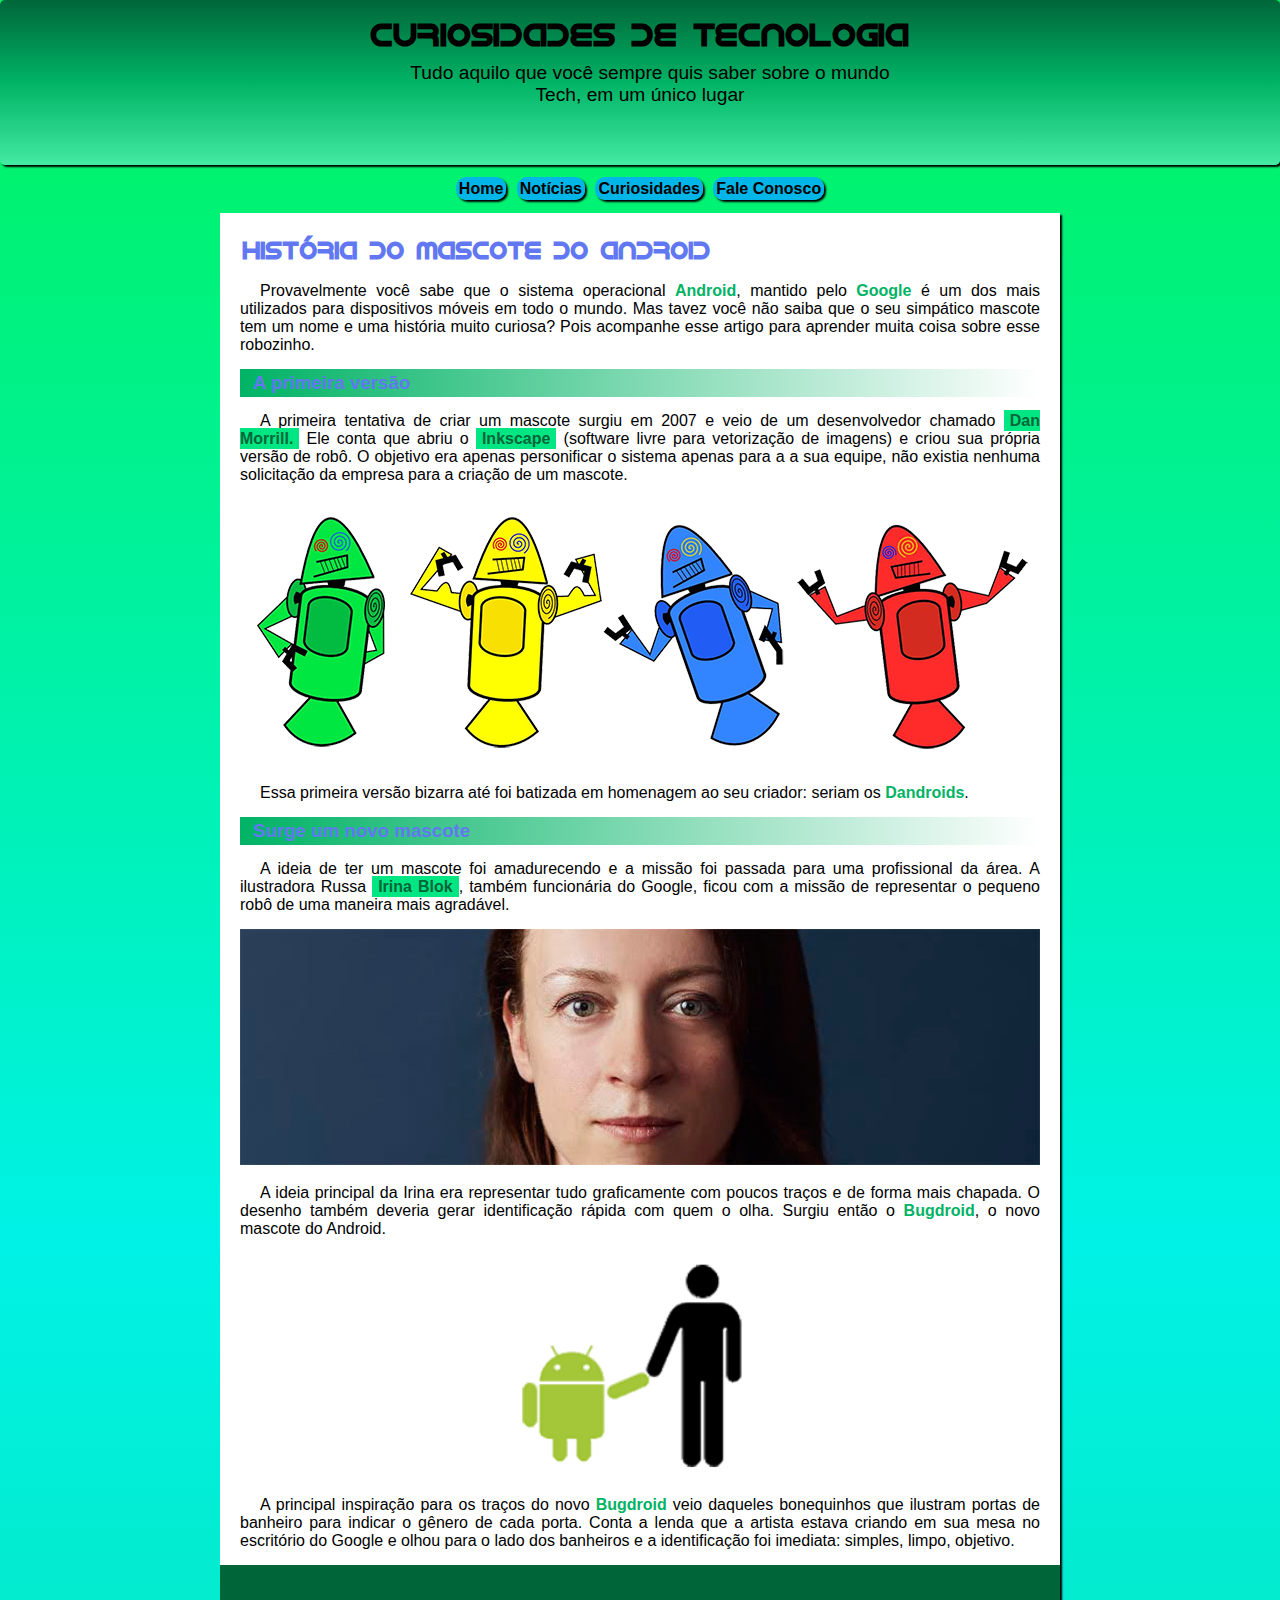
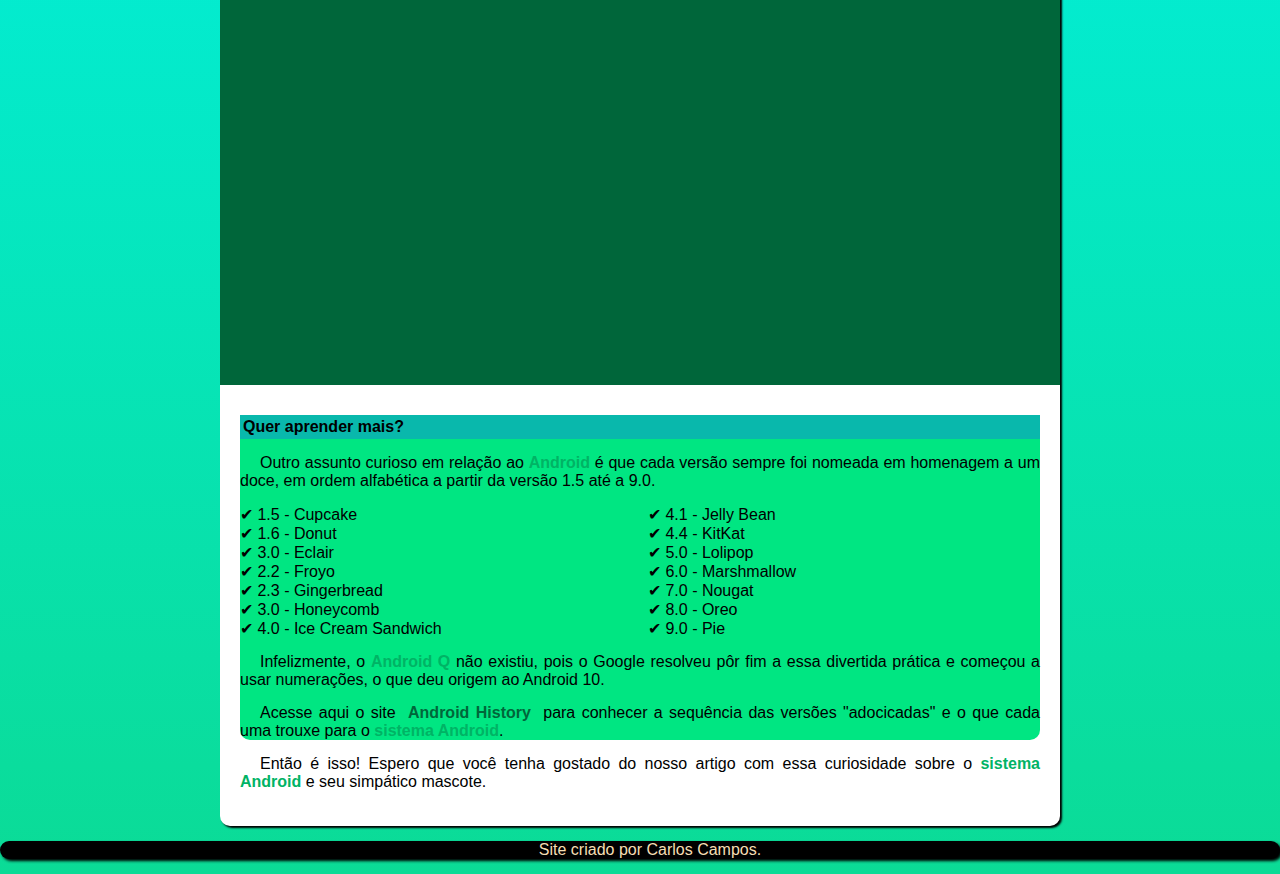
<file: desafio010/Index.html>
<!DOCTYPE html>
<html lang="pt-br">

<head>
    <meta charset="UTF-8">
    <meta name="viewport" content="width=device-width, initial-scale=1">
    
      <link rel="shortcut icon" href="imagem/favicon.ico" type="image/x-icon" />
    
    <title>Curiosidades de Tecnologia</title>
    <link rel="stylesheet" href="style.css" type="text/css" media="all" />
</head>

<body> 
    <header>
        <h1>Curiosidades de Tecnologia</h1>
        <p>Tudo aquilo que você sempre quis saber sobre o mundo Tech, em um único lugar</p>
    </header>
        <nav>
            <a href="#">Home</a>
            <a href="#">Notícias</a>
            <a href="#">Curiosidades</a>
            <a href="#">Fale Conosco</a>
            
        </nav>
    
    <main>
        
            <article>
                
                    <h2>História do Mascote do Android</h2>
                    <p>Provavelmente você sabe que o sistema operacional <strong>Android</strong>, mantido pelo <strong>Google</strong> é um dos mais utilizados para dispositivos móveis em todo o mundo. Mas tavez você não saiba que o seu simpático mascote tem um nome e uma história muito curiosa? Pois acompanhe esse artigo para aprender muita coisa sobre esse robozinho.</p>
                
            
           
                <h3>A primeira versão</h3>
                <p>A primeira tentativa de criar um mascote surgiu em 2007 e veio de um desenvolvedor chamado <a href="https://www.google.com.br/url?sa=t&source=web&rct=j&url=https://androidcommunity.com/dan-morrill-shows-us-the-android-mascot-that-almost-was-20130103/amp/&ved=2ahUKEwjSq_34t-z1AhWZH7kGHb54CNAQFnoECDEQAQ&usg=AOvVaw3NimHVRPpgGJEwtj0WBh3T" target="blank"> Dan Morrill.</a> Ele conta que abriu o <a href="https://inkscape.org/pt-br/" target="blank"> Inkscape</a> (software livre para vetorização de imagens) e criou sua própria versão de robô. O objetivo era apenas personificar o sistema apenas para a a sua equipe, não existia nenhuma solicitação da empresa para a criação de um mascote.</p>
                
                <picture>
                    <source srcset="imagem/dan-droids-pq.png" type="image/png" media="(max-width: 700px)" />
                   <img src="imagem/dan-droids.png" width="350" alt="Android" />
                </picture>
                <p>Essa primeira versão bizarra até foi batizada em homenagem ao seu criador: seriam os <strong>Dandroids</strong>.</p>
                
            
                <h3>Surge um novo mascote</h3>
                <p>A ideia de ter um mascote foi amadurecendo e a missão foi passada para uma profissional da área. A ilustradora Russa <a href="https://www.irinablok.com/android" target="blank"> Irina Blok</a>, também funcionária do Google, ficou com a missão de representar o pequeno robô de uma maneira mais agradável.</p>
                
               <picture>
                    <source srcset="imagem/irina-blok-pq.jpg" type="image/jpg" media="(max-width: 700px)" />
                    <img src="imagem/irina-blok.jpg" width="350" alt="irina" />
               </picture>
                    
                    <p>A ideia principal da Irina era representar tudo graficamente com poucos traços e de forma mais chapada. O desenho também deveria gerar identificação rápida com quem o olha. Surgiu então o <strong>Bugdroid</strong>, o novo mascote do Android.</p>
                    <img src="imagem/bugdroid.png" class="pequeno" alt="Android" /> 
                    <p>A principal inspiração para os traços do novo <strong>Bugdroid</strong> veio daqueles bonequinhos que ilustram portas de banheiro para indicar o gênero de cada porta. Conta a lenda que a artista estava criando em sua mesa no escritório do Google e olhou para o lado dos banheiros e a identificação foi imediata: simples, limpo, objetivo.</p>
            
                 <div class="video">
                     
                 
                        
                <iframe width="350" height="315" src="https://www.youtube.com/embed/l2UDgpLz20M" title="YouTube video player" frameborder="0" allow="accelerometer; autoplay; clipboard-write; encrypted-media; gyroscope; picture-in-picture" allowfullscreen></iframe>
                 </div>
            <aside>
                <h4>Quer aprender mais? </h4>
                <p>Outro assunto curioso em relação ao <strong>Android</strong> é que cada versão sempre foi nomeada em homenagem a um doce, em ordem alfabética a partir da versão 1.5 até a 9.0.</p>
                <ul>
                    <li>1.5 - Cupcake</li>
                    <li>1.6 - Donut</li>
                    <li>3.0 - Eclair</li>
                    <li>2.2 - Froyo</li>
                    <li>2.3 - Gingerbread</li>
                    <li>3.0 - Honeycomb</li>
                    <li>4.0 - Ice Cream Sandwich</li>
                    <li>4.1 - Jelly Bean</li>
                    <li>4.4 - KitKat</li>
                    <li>5.0 - Lolipop</li>
                    <li>6.0 - Marshmallow</li>
                    <li>7.0 - Nougat</li>
                    <li>8.0 - Oreo</li>
                    <li>9.0 - Pie</li>
                </ul>
                <p>Infelizmente, o <strong>Android Q</strong> não existiu, pois o Google resolveu pôr fim a essa divertida prática e começou a usar numerações, o que deu origem ao Android 10.</p>
                <p>Acesse aqui o site <a href="https://www.android.com/intl/pt_pt/history/#/marshmallow"> Android History</a> para conhecer a sequência das versões "adocicadas" e o que cada uma trouxe para o <strong>sistema Android</strong>.</p>
            </aside>
            
                <p>Então é isso! Espero que você tenha gostado do nosso artigo com essa curiosidade sobre o <strong>sistema Android</strong> e seu simpático mascote.</p>
            </article>
            
        
    
    
    </main>
    <footer>
        <p class="fim">Site criado por Carlos Campos.</p>
        
    </footer>

</body>

</html>
</file>
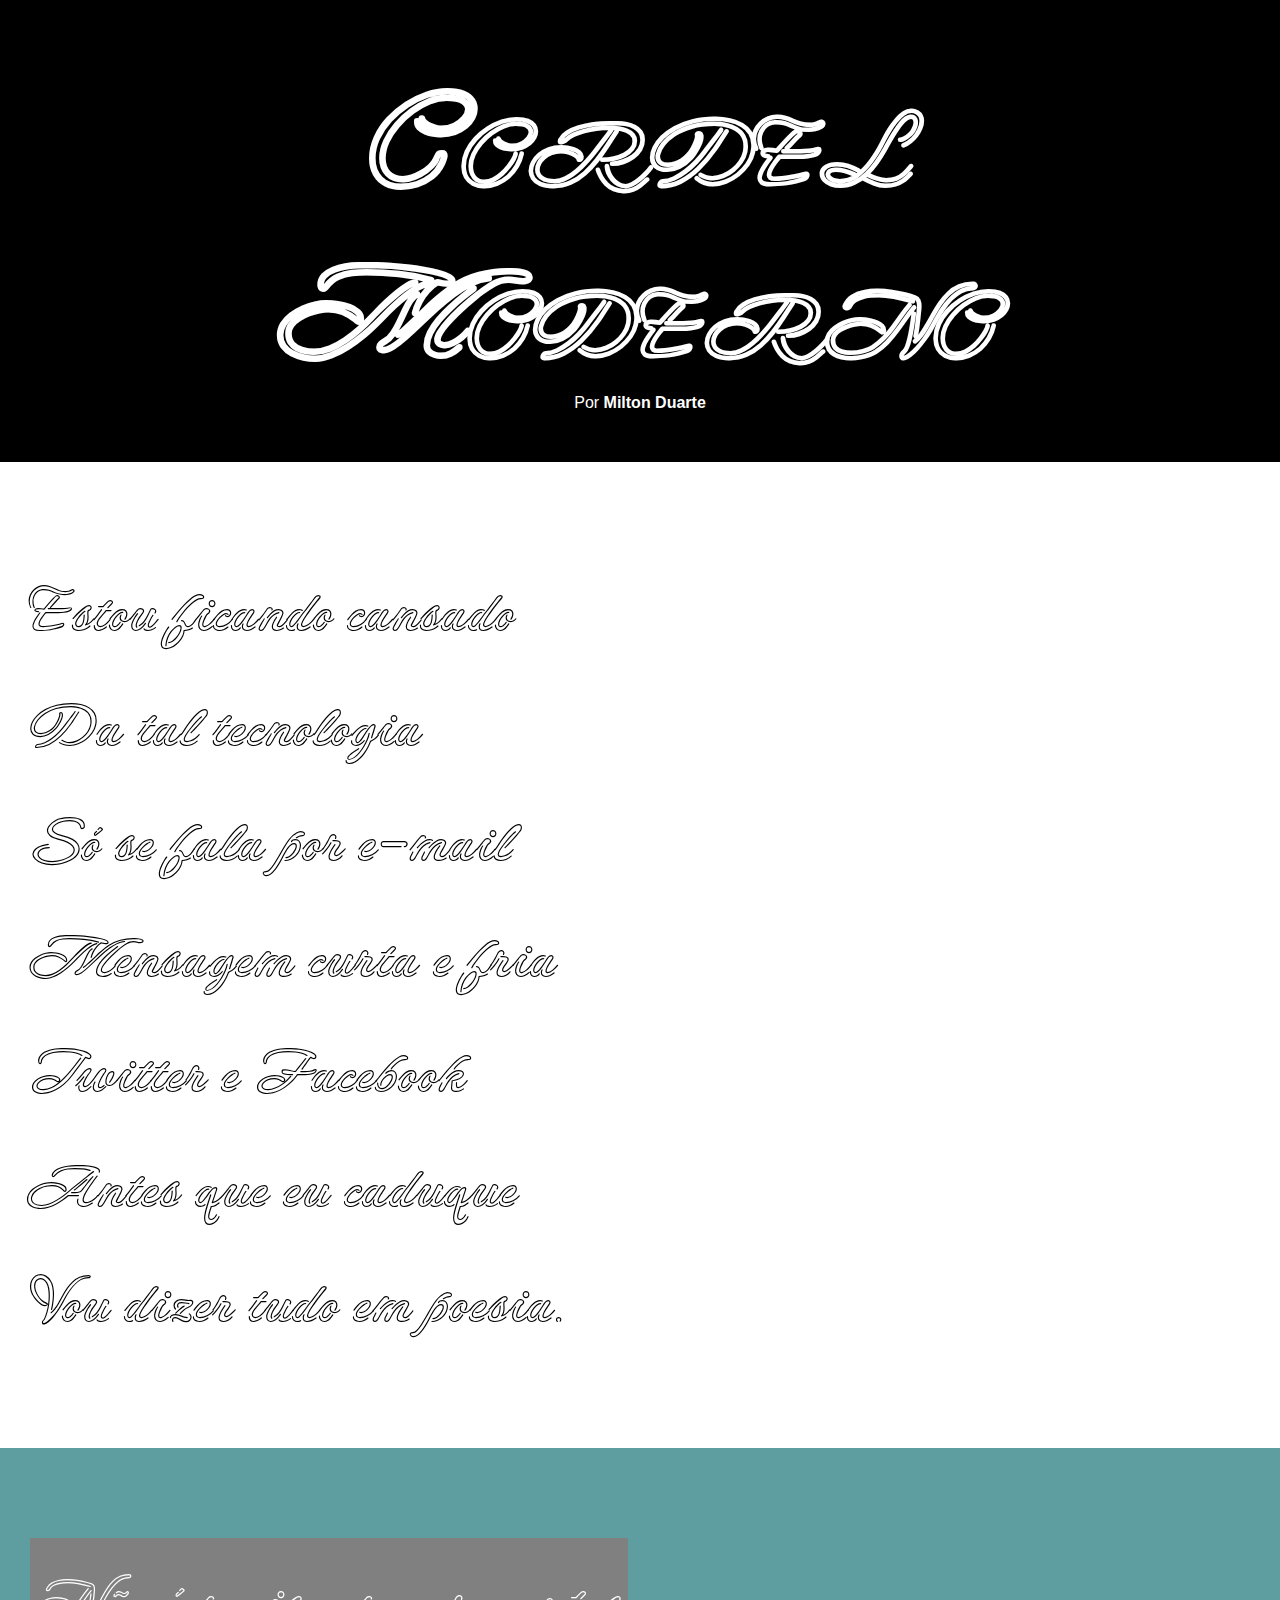
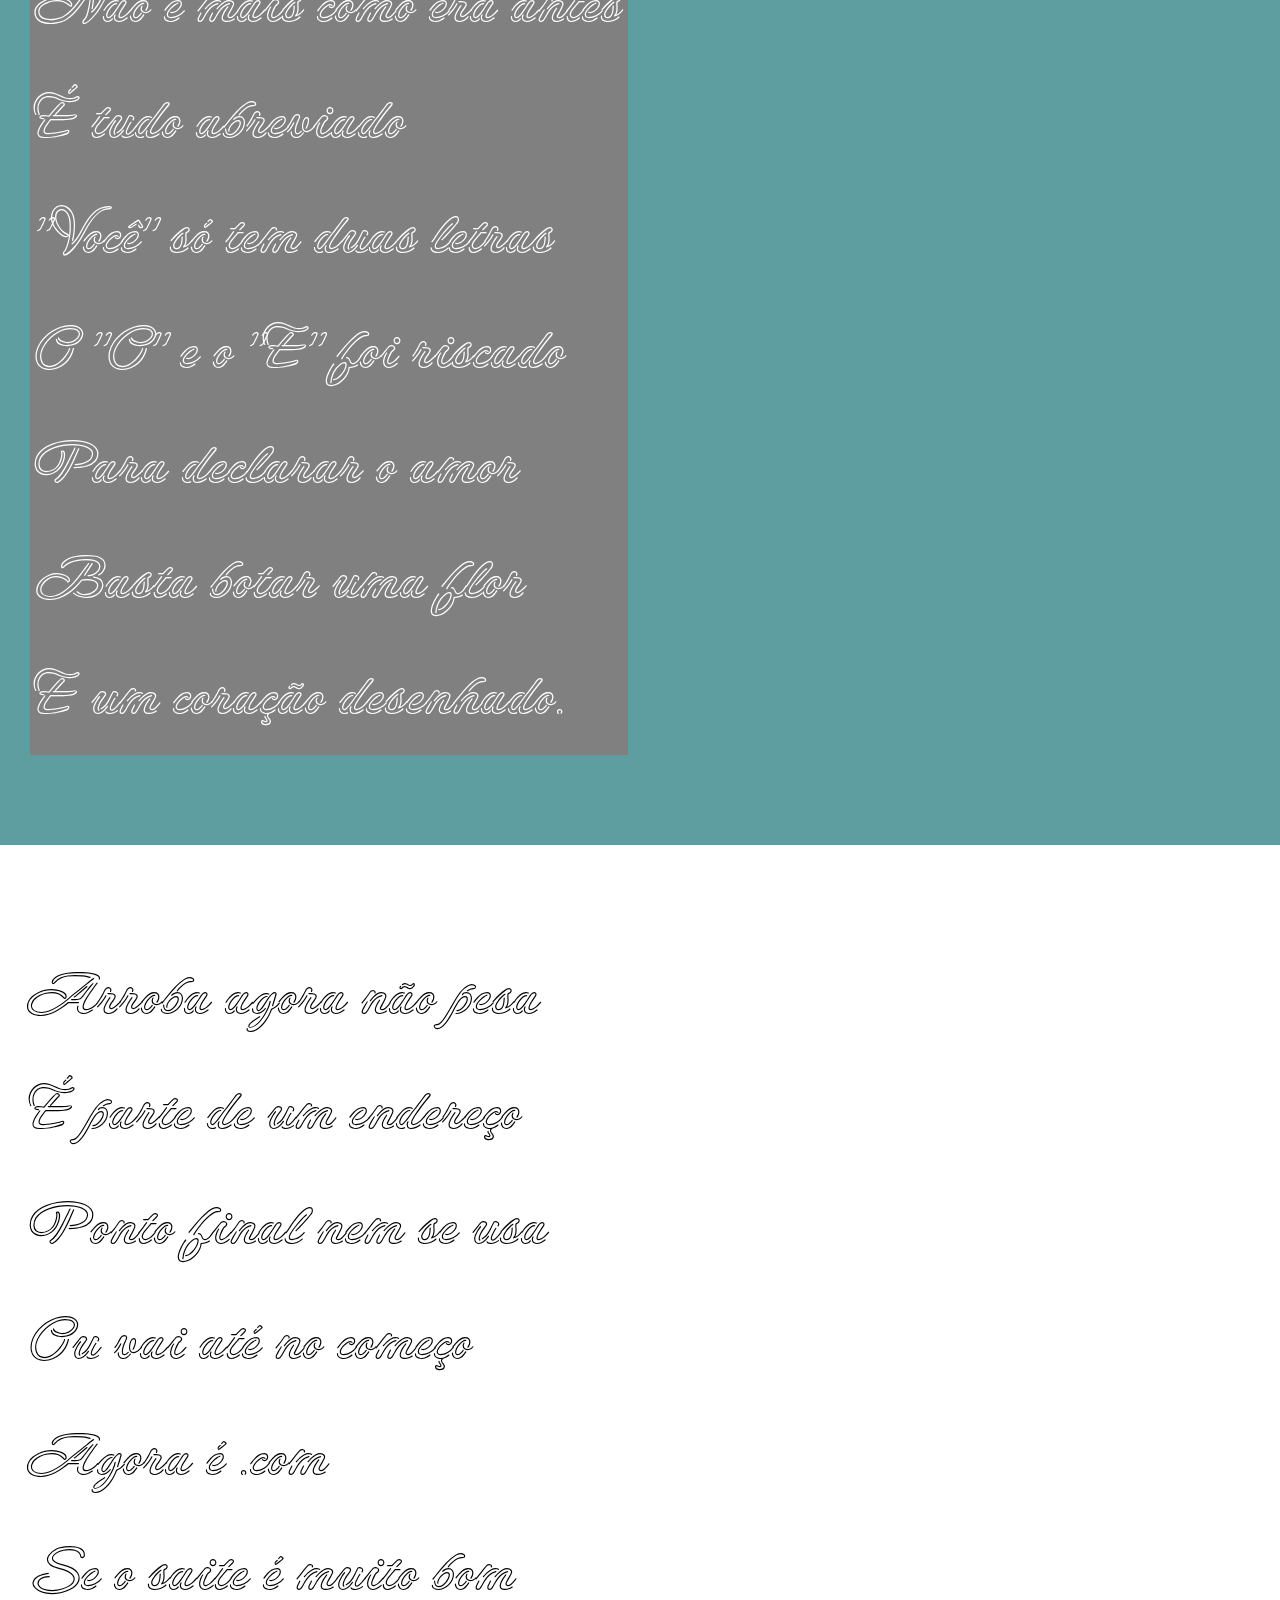
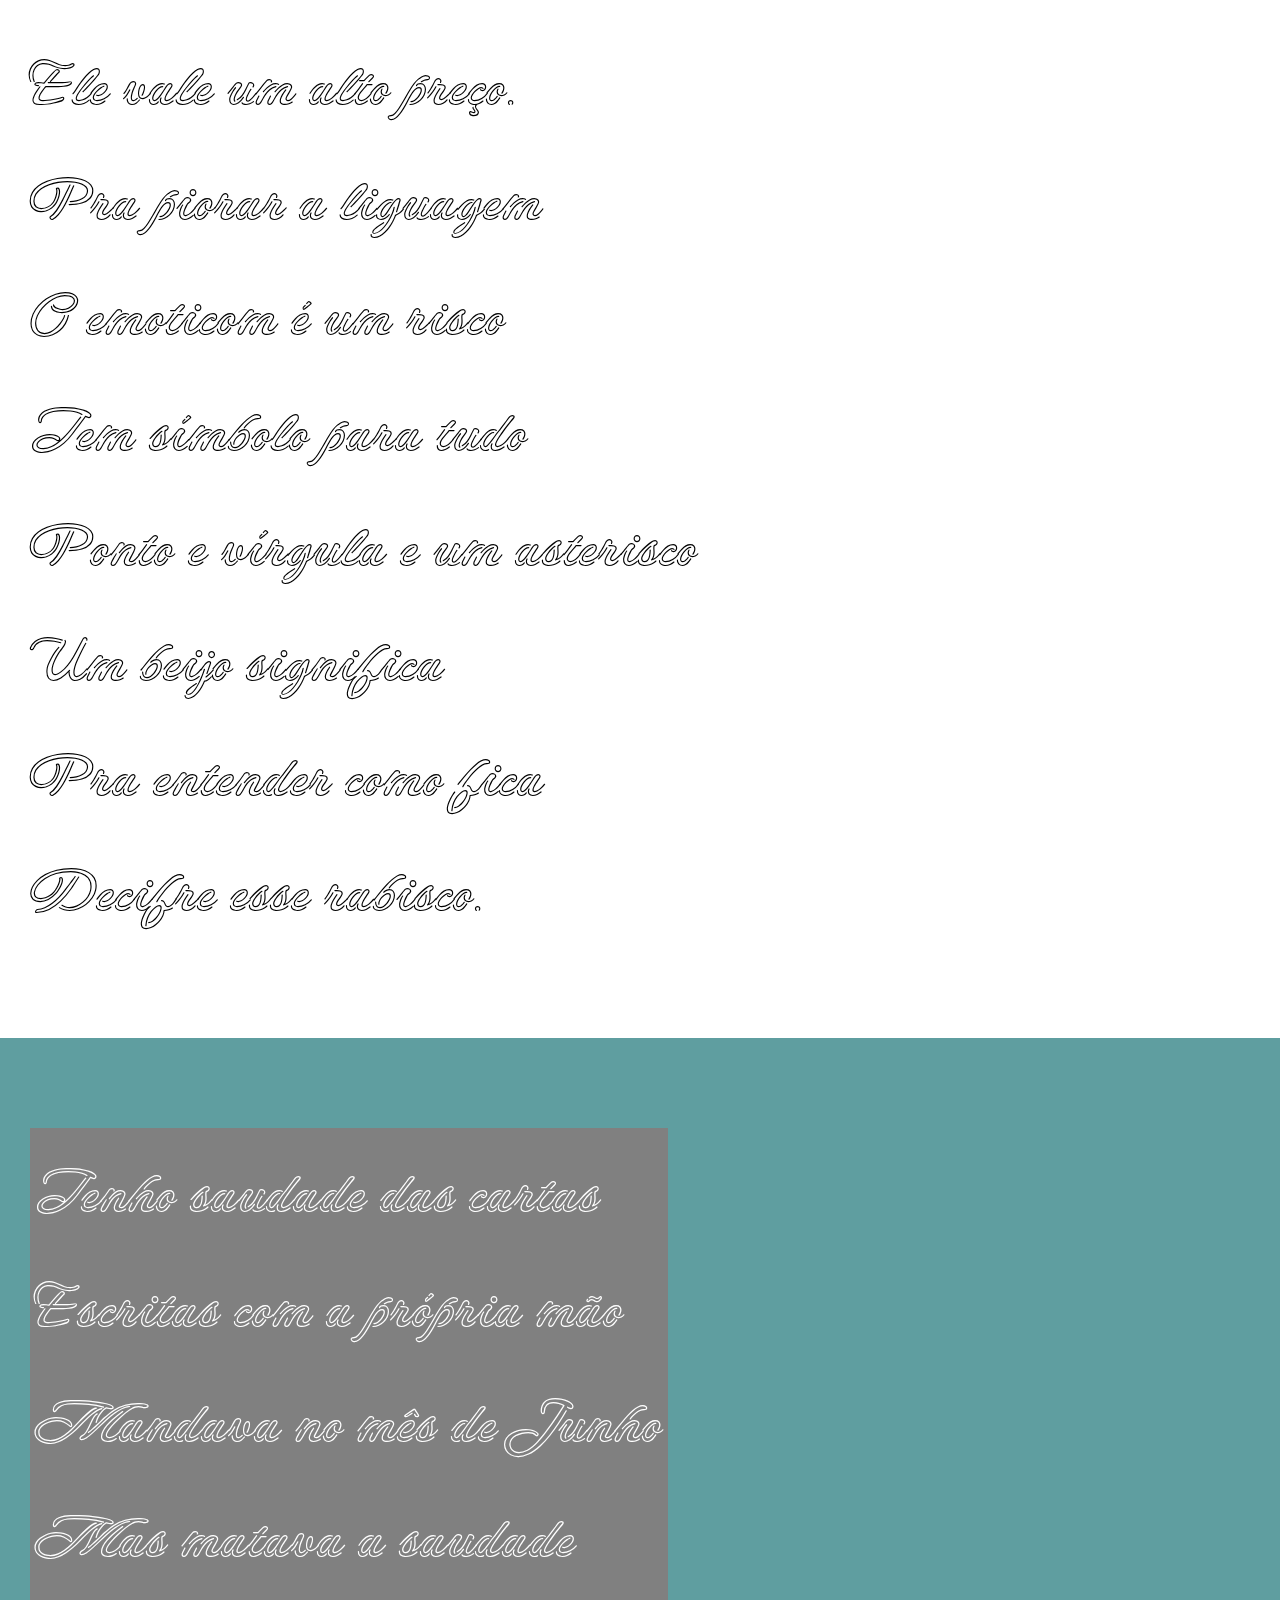
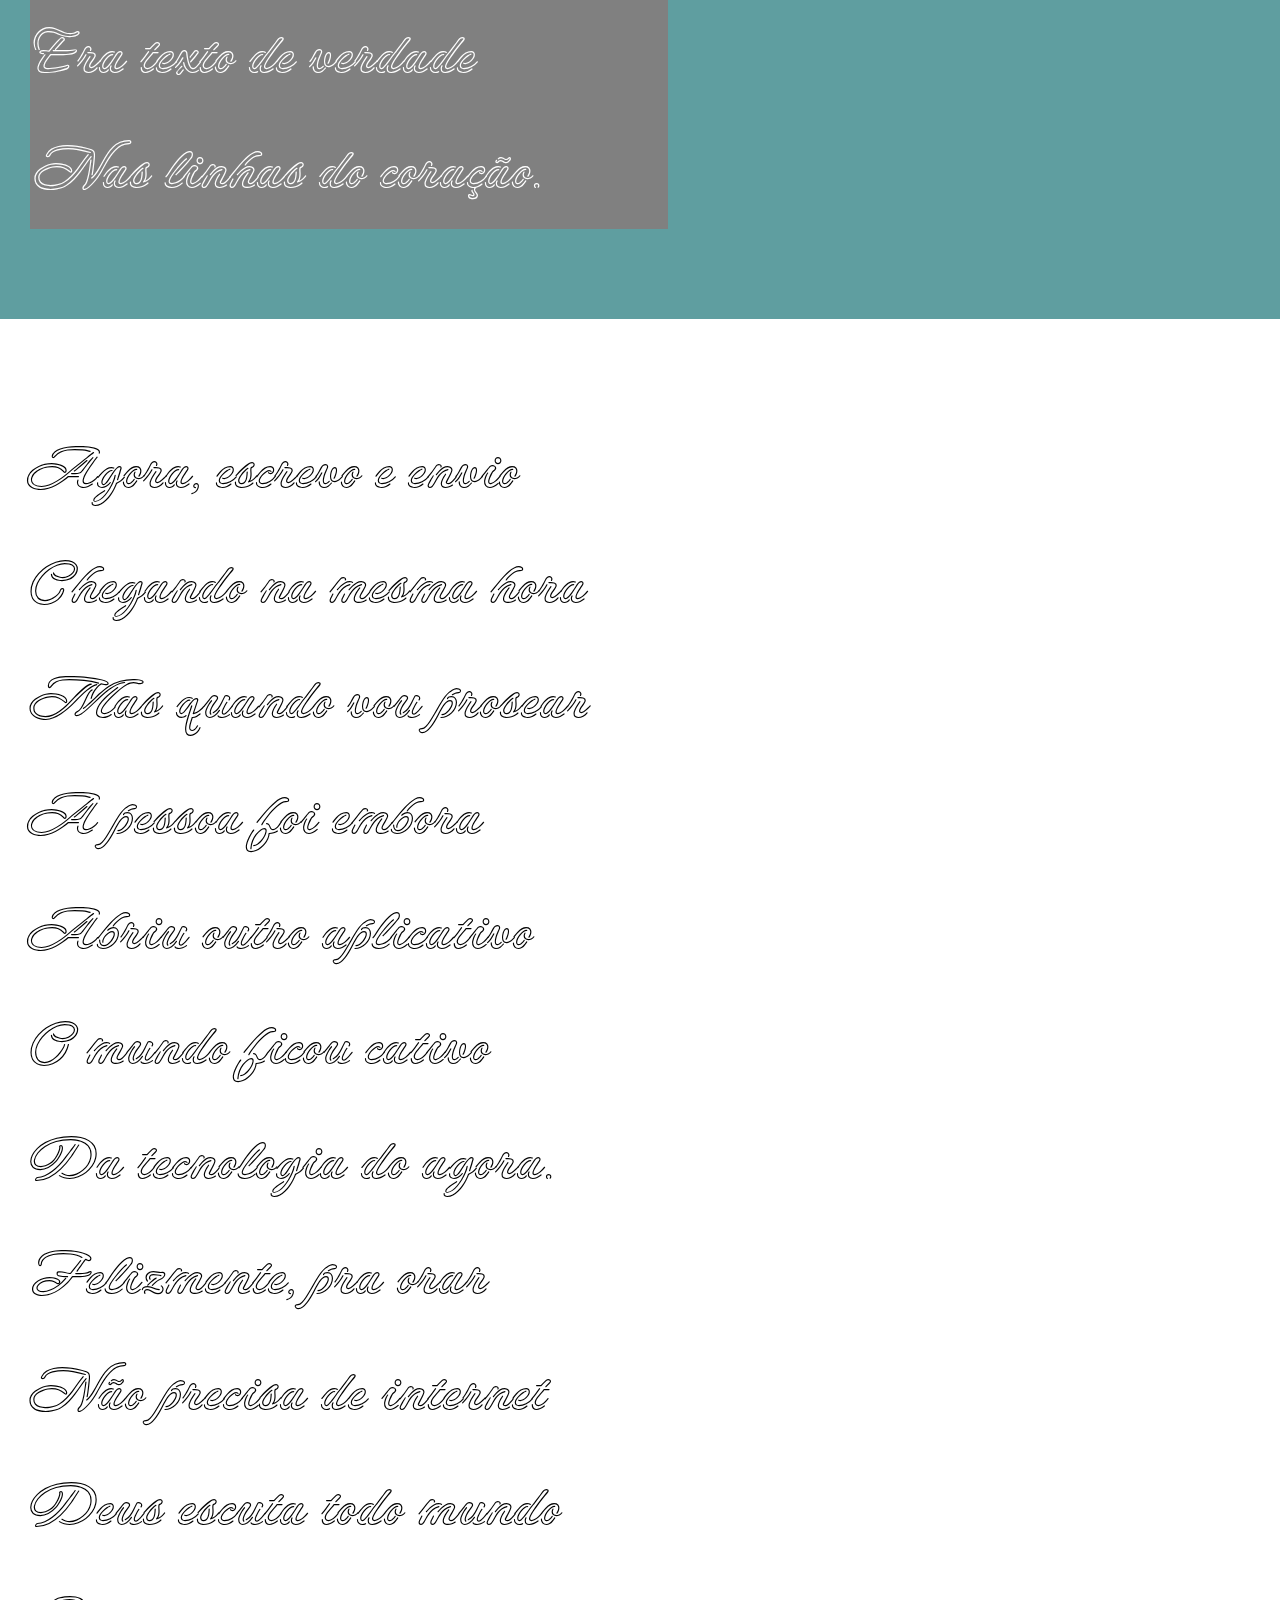
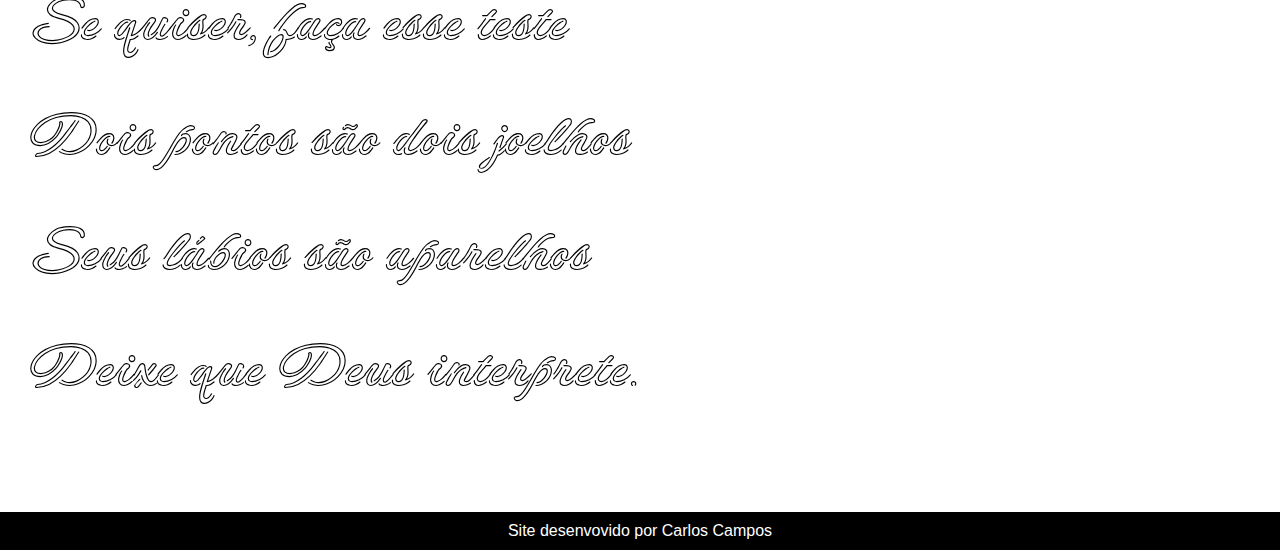
<file: desafio012/Index.html>
<!DOCTYPE html>
<html lang="pt-br">

<head>
    <meta charset="UTF-8">
    <meta name="viewport" content="width=device-width, initial-scale=1">
    <title>Vordel Moderno</title>
    <link rel="stylesheet" href="estilo/style.css" type="text/css" media="all" />
</head>

<body>
    <header>
        <h1>
            Cordel Moderno
        </h1>
        <p>
            Por <a href="https://www.recantodasletras.com.br/poesias/3186743" target="blank">Milton Duarte</a>
        </p>
    </header>
    
    
    <section class="normal">
        <p>
            Estou ficando cansado <br>
            Da tal tecnologia <br>
            Só se fala por e-mail <br>
            Mensagem curta e fria <br>
            Twitter e Facebook <br>
            Antes que eu caduque <br>
            Vou dizer tudo em poesia.
        </p>
    </section>
    
    <section class="imagem">
        <p>
            Não é mais como era antes <br>
            É tudo abreviado <br>
            "Você" só tem duas letras <br>
            O "O" e o "E" foi riscado <br>
            Para declarar o amor <br>
            Basta botar uma flor <br>
            E um coração desenhado.
        </p>
    </section>
    
    <section class="normal">
        <p>
            Arroba agora não pesa <br>
            É parte de um endereço <br>
            Ponto final nem se usa <br>
            Ou vai até no começo <br>
            Agora é .com <br>
            Se o saite é muito bom <br>
            Ele vale um alto preço.<br>
            
            Pra piorar a liguagem <br>
            O emoticom é um risco <br>
            Tem símbolo para tudo <br>
            Ponto e vírgula e um asterisco <br>
            Um beijo significa <br>
            Pra entender como fica <br>
            Decifre esse rabisco.
        </p>
    </section>
    
    <section class="imagem">
        <p>
            Tenho saudade das cartas <br>
            Escritas com a própria mão <br>
            Mandava no mês de Junho <br
            Só chegava no Verão <br>
            Mas matava a saudade <br>
            Era texto de verdade <br
            >
            Nas linhas do coração.
        </p>
    </section>
    
    <section class="normal">
        <p>
            Agora, escrevo e envio <br>
            Chegando na mesma hora<br>
            Mas quando vou prosear <br>
            A pessoa foi embora <br
            >
            Abriu outro aplicativo <br>
            O mundo ficou cativo<br>
            Da tecnologia do agora.<br>
            
            Felizmente, pra orar<br>
            Não precisa de internet <br>
            Deus escuta todo mundo <br>
            Se quiser, faça esse teste <br>
            Dois pontos são dois joelhos<br>
            Seus lábios são aparelhos<br>
            Deixe que Deus interprete.
        </p>
    </section>
    
    <footer>
        <p>
        Site desenvovido por Carlos Campos
        </p>
    </footer>

</body>

</html>
</file>
<file: desafio010/style.css>
@charset "UFT-8";

:root {
    --cor1: #44EAA2;
    --cor2: #00E682;
    --cor3: #00B365;
    --cor4: #25AB70;
    --cor5: #00663A;
}

*{
    font-family: Arial, Helvetica, sans-serif;
}
*{
    margin: 0px;
    padding: 0px;
}

   @font-face{
            font-family: "love";
            src: url("fonts/idroid.otf") format("truetype");
        font-weight: normal;
        font-size: normal;
            
        }

header{
    background-image: linear-gradient(to top, var(--cor1), var(--cor3), var(--cor5));
    box-shadow:2px 2px 2px black;
    border-radius: 5px;
    text-align: center;
    padding-top: 15px;
    
    min-height: 150px;
}
header>p{
    
    font-size: 1.2em;
    max-width: 500px;
    margin: auto;
    text-align: center;
}

h1{
    font-family: love;
    padding-bottom: 10px;
}
nav{
            text-align: center;
           padding: 5px;
         margin: 10px 1px;
        }
        nav >a{
           margin: 1px 3px;
           text-decoration: none;
           color: black;
           font-weight: bold;
           background-color: #00B6E8;
           padding: 3px;
           border-radius: 10px;
           box-shadow: 2px 2px 2px black;
        }
         
         nav >a:hover{
             text-decoration: underline;
         }
 body{
     background-image: linear-gradient(to top, #0BDB96, #00F2E6, #00F25D);
 }
 main{
     padding: 20px;
     margin: auto;
     margin-bottom: 10px;
     box-shadow: 2px 2px 2px black;
     border-bottom-right-radius: 10px;
     border-bottom-left-radius: 10px;
     background-color: white;
     min-width: 260px;
     max-width: 800px;
 }
     main strong{
     font-weight: bold;
     color: var(--cor3);
 }
     main a{
     text-decoration: none;
     font-weight: bold;
     color: var(--cor5);
     background-color: var(--cor2);
     padding: 2px 6px;
 }
     main a:hover{
     text-decoration: underline;
     color: var(--cor4);
 }
 img{
     width: 100%;
 }
 
 .pequeno{
     max-width: 350px;
     display: block;
     margin: auto;
 }
 
h2{
    color:#6178F2;
    padding: 3px;
    font-family: love;
}
h3{
    color:#6178F2;
    padding: 3px;
    background-image: linear-gradient(to right, var(--cor3), transparent);
    text-indent: 10px;
}
p{
    text-align: justify;
    margin: 15px 0px;
    text-indent: 20px;
}
h4{
    background-color: #09B8AC;
    padding: 3px;
}
.video{
    background-color: var(--cor5);
    padding: 20px;
    margin: 0px -20px 30px -20px;
    position: relative;
    padding-bottom: 50%;
}
.video>iframe{
    position: absolute;
    top: 5%;
    left: 5%;
    width: 90%;
    height: 90%;
}

aside{
    background-color: var(--cor2);
    border-radius: 10px;
}
aside > ul{
    list-style-type: "\2714\00a0";
    list-style-position: inside;
    columns: 2;
}
footer{
    color: wheat;
    background-color: black;
    margin: 0;
    box-shadow: 2px 2px 3px black;
    border-radius: 20px;
}

.fim{
    text-align: center;
}
</file>
<file: desafio012/estilo/style.css>
@charset "UFT-8";

@import url('https://fonts.googleapis.com/css2?family=Neonderthaw&family=Rubik+Beastly&display=swap');

@import url('https://fonts.googleapis.com/css2?family=Neonderthaw&family=Rubik+Beastly&display=swap');

:root{
    --fonte1: verdana, sans-serif, genava;
    --fonte2: 'Neonderthaw', 'Rubik Beastly', cursive;
    --fonte3: 'Neonderthaw',
'Rubik Beastly', cursive;
}

*{
    margin: 0px;
    padding: 0px;
}

html ,body{
    min-height: 100vh;
    background-color: darkgray;
    font-family: var(--fonte1);
}
header{
    background-color: black;
    color: white;
    text-align: center;
}
header >h1{
    padding-top: 50px;
    font-variant: small-caps;
    font-family: var(--fonte2);
    font-size: 10vw;
}
header >p{
    padding-bottom: 50px;
}
a{
    color: white;
    text-decoration: none;
    font-weight: bolder;
}
a :hover{
    text-decoration: underline;
}
section{
    padding-top: 10vh;
    padding-bottom: 10vh;
    line-height:2em;
    padding-left: 30px;
    font-family: var(--fonte3);
    font-size: 4.5vw;
}

section.normal{
    background-color: white;
    color: black;
}
section.imagem{
    background-color: cadetblue;
    color: white;
}
section.imagem >p{
    background-color: gray;
    display: inline-block;
    padding: 5px;
}

footer{
    background-color: black;
    color: white;
    text-align: center;
    padding: 10px;
}
</file>
